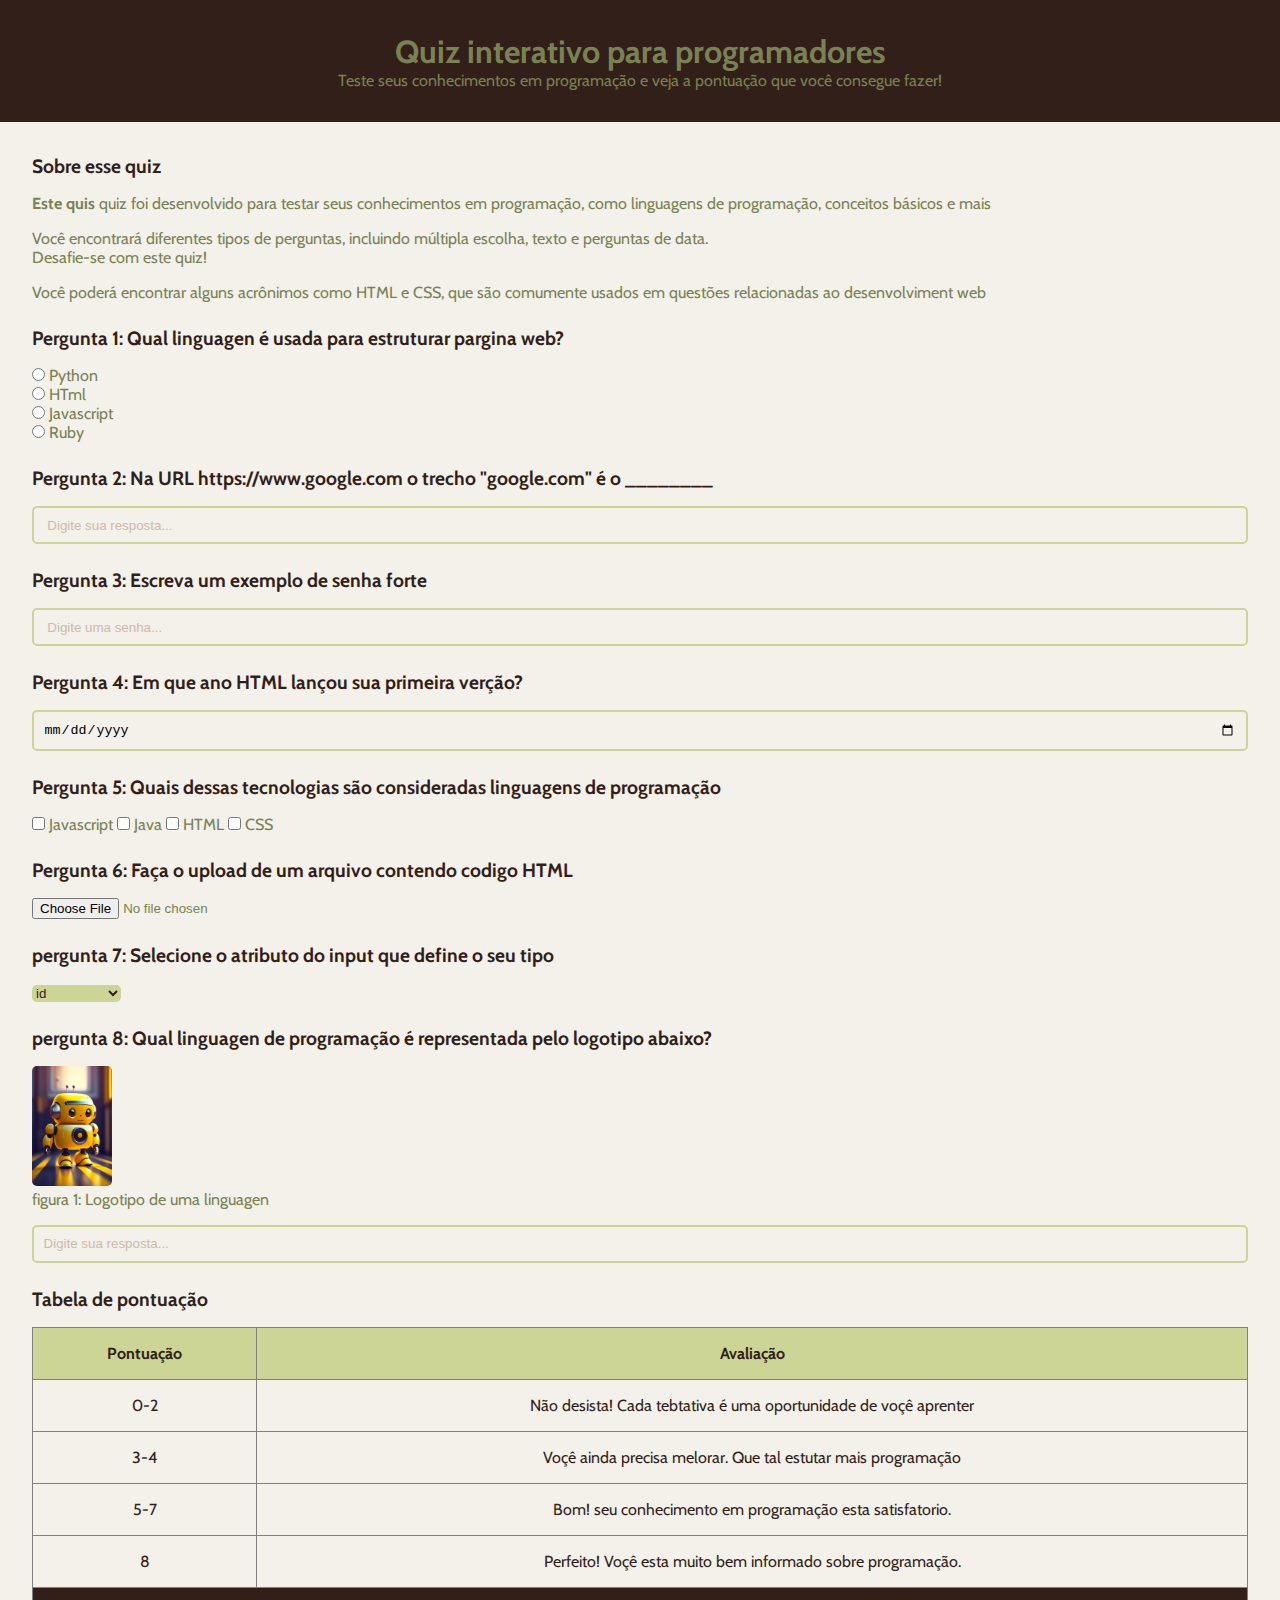
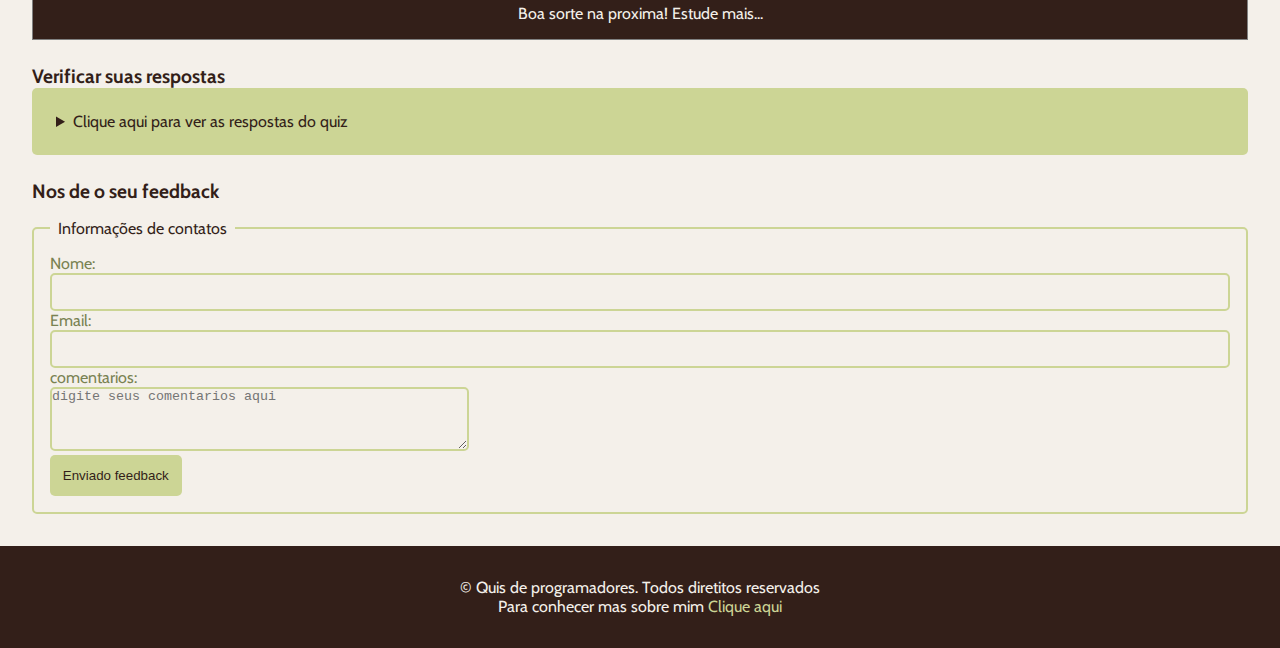
<file: index.html>
<!DOCTYPE html>
<html>
    <head>
        <title>Quiz para programadores</title>
        <meta name="description" content="Um quiz interativo para testar seus conhecimentos">
        <link rel="stylesheet" href="style.css">
    </head>
    <body>
        <header>
            <h1>Quiz interativo para programadores</h1>
            <p>Teste seus conhecimentos em programação e veja a pontuação que você consegue fazer!</p>
        </header>
        <main>
            <!--introdução-->
            <section>
                <h2>Sobre esse quiz</h2>
                <p><strong>Este quis</strong> quiz foi desenvolvido para testar seus conhecimentos em programação, como linguagens de programação, conceitos básicos e mais
                <p>Você encontrará diferentes tipos de perguntas, incluindo múltipla escolha, texto e perguntas de data. <br> Desafie-se com este quiz!</p>
            <p>Você poderá encontrar alguns acrônimos como HTML e CSS, que são comumente usados em questões relacionadas ao desenvolviment web</p>
            </section>
               <!--Pergunta 1: multipla escolha-->
            <section>
                <h2>Pergunta 1: Qual linguagen é usada para estruturar pargina web?</h2>
                 <form>
                    <input type="radio" velue="Python" id="pla"name="Pergunta1">
                    <label for="pla">Python</label><br>
                    <input type="radio" velue="HTML" id="plb"name="Pergunta1">
                    <label for="plb">HTml</label><br>
                    <input type="radio" velue="Javascript" id="plc"name="Pergunta1">
                    <label for="plc">Javascript</label><br>
                    <input type="radio" velue="Ruby" id="pld"name="Pergunta1">
                    <label for="pld">Ruby</label><br>
                 </form>
            </section>
            <!--Pergunta 2: texto-->
            <section>
                <h2>Pergunta 2: Na URL https://www.google.com o trecho "google.com" é o ________</h2>
                <form>
                     <input type="text" id="p2" name="pergunta2" placeholder=" Digite sua resposta...">   
                </form>
            </section>
            <!--Pergunta 3: senha-->
            <section>
                <h2>Pergunta 3: Escreva um exemplo de senha forte</h2>
                <form>
                    <input type="password" id="p3" name="pergunta3" placeholder=" Digite uma senha...">
                </form>
            </section> 
            <!--pergunta 4: data-->
            <section>
                    <h2>Pergunta 4: Em que ano HTML lançou sua primeira verção?</h2>
                <form>
                    <input type="date" id="p4" name="pergunta4">
                </form>
            </section>  
            <!--perguntas 5: seleção Multiplas-->
            <section>
                <h2>Pergunta 5: Quais dessas tecnologias são consideradas linguagens de programação</h2>
                <form>
                    <input type="checkbox" id="p5a" name="pergunta5" value="Javascript">
                    <label for="p5a">Javascript</label>
                    <input type="checkbox" id="p5b" name="pergunta5" value="Java">
                    <label for="p5b">Java</label>
                    <input type="checkbox" id="p5c" name="pergunta5" value="HTML">
                    <label for="p5c">HTML</label>
                    <input type="checkbox" id="p5d" name="pergunta5" value="CSS">
                    <label for="p5d">CSS</label>
                </form>
            </section> 
            <!--pergunta 6: upload de arquivo-->
            <section>
                <h2>Pergunta 6: Faça o upload  de um arquivo contendo codigo HTML</h2>
                <form>
                    <input type="file" id="p6" name="pergunta">
                </form>
            </section>
            <!--pergunta 7: menu suspenso-->
            <section>
                <h2>pergunta 7: Selecione o atributo do input que define o seu tipo</h2>
                <form>
                    <select name="perguta7" id="p7">
                        <option value="id">id</option>
                        <option value="type">type</option>
                        <option value="placeholder">placeholder</option>
                    </select>
                </form>
            </section>
            <!--pergunta 8: imagen-->
            <section>
                <h2>pergunta 8: Qual linguagen de programação é representada pelo logotipo abaixo?</h2>
                <figure>
                    <img src="Imagem texte 2.jpg"alt="Logotipo de uma liguagem de programação"><br>
                    <figcaption>figura 1: Logotipo de uma linguagen</figcaption>
                </figure>    
                <input type="text" id="p8" name="pergunta8" placeholder="Digite sua resposta...">
            </section>
            <!--Tabela de pontuação-->
            <section>
                <h2>Tabela de pontuação</h2>
                <table border="1">
                    <thead>
                        <tr>
                            <Th>Pontuação</Th>
                            <th>Avaliação</th>
                        </tr>
                        <tbody>
                </thead>
                <tbody>
                    <tr>
                        <td>0-2</td>
                        <td>Não desista! Cada tebtativa é uma oportunidade de voçê aprenter</td>
                    </tr>
                    <tr>
                        <td>3-4</td>
                        <td>Voçê ainda precisa melorar. Que tal estutar mais programação</td>
                    </tr>
                    <tr>
                        <td>5-7</td>
                        <td>Bom! seu conhecimento em programação esta satisfatorio.</td>
                    </tr>
                    <tr>
                        <td>8</td>
                        <td>Perfeito! Voçê esta muito bem informado sobre programação.</td>
                    </tr>
                    </tbody>
                    <tfoot>
                        <tr>
                            <td colspan="2">Boa sorte na proxima! Estude mais...</td>
                        </tr>
                    </tfoot>
                </table>
            
            </section>
            <!--Lista de respostas-->
            <search>
                <h2>Verificar suas respostas</h2>
                <details>
                    <summary>Clique aqui para ver as respostas do quiz</summary>
                <ol>
                    <li>HTML</li>
                    <li>Dominio</li>
                    <li>AB23!kao8Anmd#</li>
                    <li>1991</li>
                    <li>Javascript,Java</li>
                    <li>Arquivo deve ter exteção .HTML</li>
                    <li>type</li>
                    <li>Java</li>
                </0l>
                </details>
            </search>
            <!--formulario de feedback-->
            <section>
                <h2>Nos de o seu feedback</h2>
                <form>
                    <fieldset>
                        <legend>Informações de contatos</legend>
                    <label for="nome">Nome:</label>
                    <input type="text" id="nome" name="nome"><br>
                    <label for="email">Email:</label>
                    <input type="email" id="email" name="email"><br>
                    <label for="comentarios">comentarios:</label><br>
                    <textarea id="comentarios" name="comentarios" rows="4" cols="50" placeholder="digite seus comentarios aqui"></textarea><br>
                    <button onclick="alert('FEEDBACK ENVIADO')">Enviado feedback</button>
                    </fieldset>
                </form>
            </section>
        </main>
        <footer>
            <p class="paragrafo-footer">&copy Quis de programadores. Todos diretitos reservados</p>
            <p class="paragrafo-footer">Para conhecer mas sobre mim <a href="Sobremim.HTML" target="_blank">Clique aqui</a></p>
        </footer>
    </body>
</html>
</file>
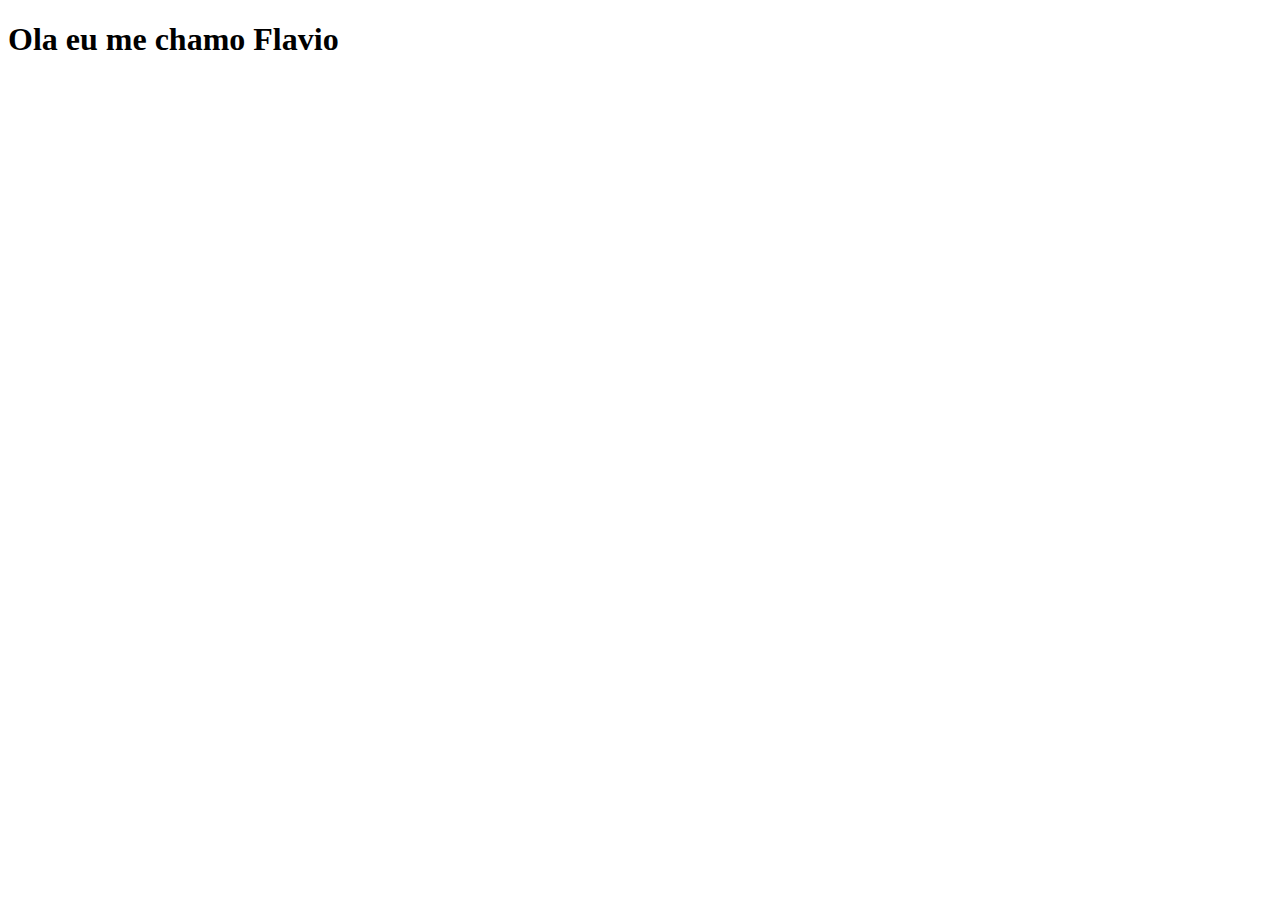
<file: Sobremim.html>
<!DOCTYPE html>
<html lang="en">
<head>
    <meta charset="UTF-8">
    <meta name="viewport" content="width=device-width, initial-scale=1.0">
    <title>Sobre mim</title>
</head>
<body>
    <h1>Ola eu me chamo Flavio</h1>
</body>
</html>
</file>
<file: style.css>
@import url('https://fonts.googleapis.com/css2?family=Cabin:ital,wght@0,400..700;1,400..700&family=Poppins:ital,wght@0,100;0,200;0,300;0,400;0,500;0,600;0,700;0,800;0,900;1,100;1,200;1,300;1,400;1,500;1,600;1,700;1,800;1,900&family=Roboto:ital,wght@0,100..900;1,100..900&display=swap');

* {
    margin: 0;
    padding: 0;
    box-sizing: border-box;
}

body {
    background-color: #F4F0EA;
    COLOR: #798252;
    font-family: "Cabin", sans-serif;
    font-weight: 400;
}

header {
    padding: 2rem;
    background-color: #331f19;
    text-align: center;
}

main {
    padding: 2rem;
    display: flex;
    flex-direction: column;
    gap: 1.5rem;
}

section{
    display: flex;
    flex-direction: column;
    gap: 1rem;
}

h2 {
    color: #331f19;
    font-size: 1.2rem;
}

input[type="radio"], input[type="checkbox"]{
    accent-color: #ccd595;
}

input[type="text"], input[type="password"], input[type="date"], input[type="email"]{
    width: 100%;
    padding: 0.6rem;
    border: 2px solid #ccd595;
    outline: none;
    border-radius: 5px;
    background-color: transparent;
}

input::placeholder{
    color: #cbbba7;
}

select{
    cursor: pointer;
    background-color: #ccd595;
    color: #331f19;
    border-radius:5px;
    border: none;
    outline: none;
}

img {
    width: 5rem;
    border-radius: 5px;
}

table{
    width: 100%;
    border-collapse: collapse;
}

th{
    background-color: #ccd595;
    color: #331f19;
    padding: 1rem;
}

td{
    color: #331f19;
    padding: 1rem;
    text-align: center;
}

tfoot td {
    background-color: #331f19;
    color: #F4F0EA;
}

details{
    background-color: #ccd595;
    border-radius: 5px;
    padding: 1rem;
}

summary{
    color: #331f19;
    margin: 0.5rem;
    cursor: pointer;
}

ol{
    margin-left: 1.5rem;
}

ol li {
    padding: 0.2rem;
}

fieldset{
    border: 2px solid #ccd595;
    border-radius: 5px;
    padding: 1rem;
}

legend{
    color: #331f19;
    padding: 0.0.5rem;
}

textarea{
    outline: none;
    border-radius: 5px;
    border: 2px solid #ccd595;
    background-color: transparent;
}

button{
    background-color: #ccd595;
    border: none;
    padding: 0.8rem;
    color: #331f19;
    border-radius: 5px;
    cursor: pointer;
}

footer{
    background-color: #331f19;
    padding: 2rem;
    text-align: center;
}

.paragrafo-footer{
    color: #F4F0EA;
}

footer a{
    text-decoration: none;
    color: #ccd595;
}
</file>
